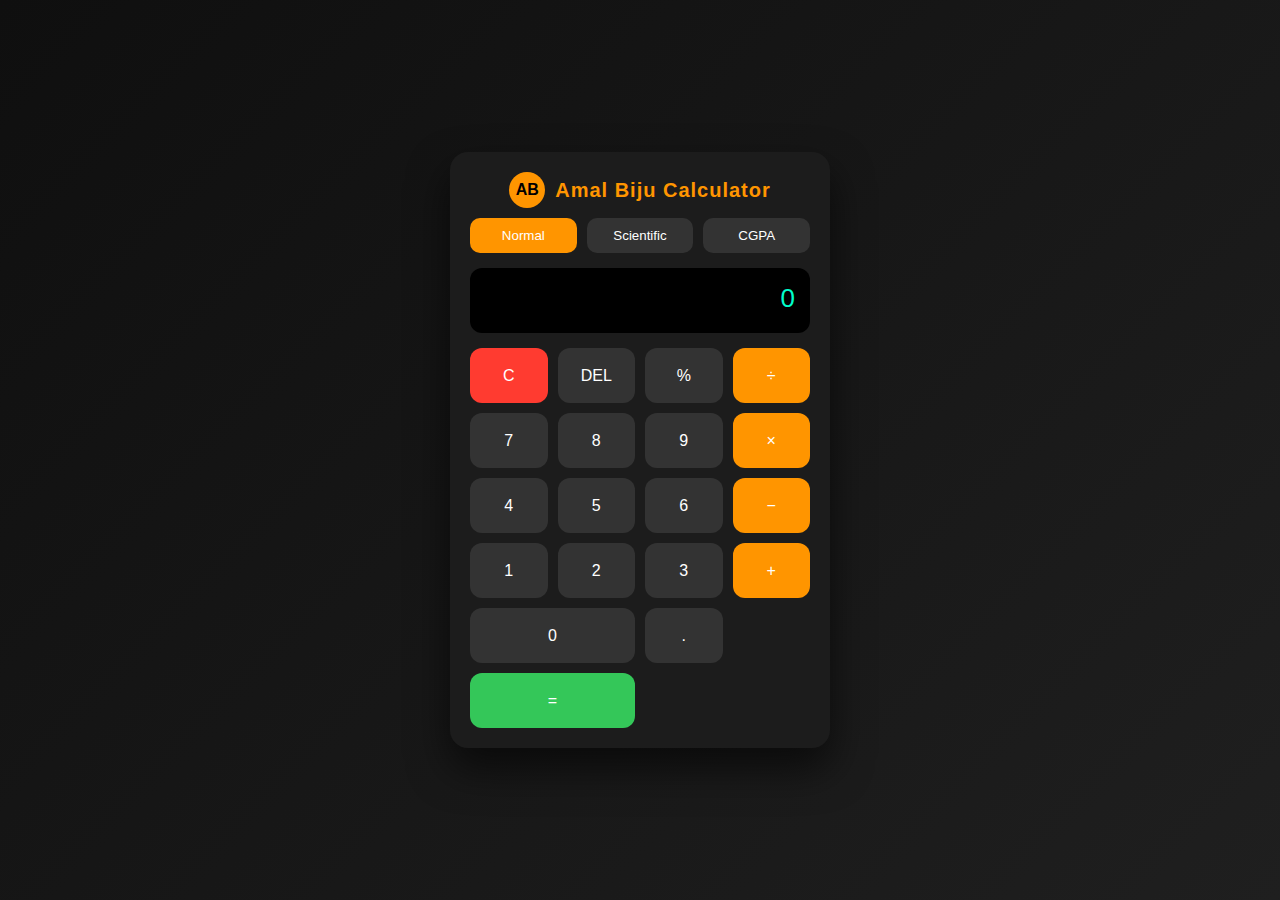
<file: calculator.html>
<!DOCTYPE html>
<html lang="en">
<head>
  <meta charset="UTF-8" />
  <meta name="viewport" content="width=device-width, initial-scale=1.0" />
  <title>Calculator</title>
  <style>
    * { box-sizing: border-box; font-family: Arial, Helvetica, sans-serif; }

    body {
      margin: 0;
      min-height: 100vh;
      display: flex;
      align-items: center;
      justify-content: center;
      background: linear-gradient(135deg, #0f0f0f, #1f1f1f);
      color: #fff;
    }

    .container {
      width: 380px;
      background: #1c1c1c;
      border-radius: 18px;
      padding: 20px;
      box-shadow: 0 20px 40px rgba(0,0,0,0.6);
    }

    .header {
      display: flex;
      align-items: center;
      justify-content: center;
      gap: 10px;
      margin-bottom: 10px;
    }

    .logo {
      width: 36px;
      height: 36px;
      border-radius: 50%;
      background: #ff9500;
      color: #000;
      display: flex;
      align-items: center;
      justify-content: center;
      font-weight: bold;
    }

    .title {
      margin: 0;
      font-size: 20px;
      font-weight: bold;
      color: #ff9500;
      letter-spacing: 1px;
    }

    .mode-select {
      display: flex;
      gap: 10px;
      margin-bottom: 15px;
    }

    .mode-select button {
      flex: 1;
      padding: 10px;
      border: none;
      border-radius: 10px;
      background: #333;
      color: #fff;
      cursor: pointer;
    }

    .mode-select button.active {
      background: #ff9500;
    }

    .display {
      width: 100%;
      height: 65px;
      background: #000;
      color: #00ffcc;
      font-size: 26px;
      text-align: right;
      padding: 15px;
      border-radius: 12px;
      margin-bottom: 15px;
      overflow-x: auto;
    }

    .buttons {
      display: grid;
      gap: 10px;
    }

    .normal { grid-template-columns: repeat(4, 1fr); }
    .scientific { grid-template-columns: repeat(5, 1fr); }

    button.calc-btn {
      height: 55px;
      font-size: 16px;
      border: none;
      border-radius: 12px;
      cursor: pointer;
      background: #333;
      color: #fff;
    }

    button.operator { background: #ff9500; }
    button.clear { background: #ff3b30; }
    button.equal { background: #34c759; grid-column: span 2; }

    .hidden { display: none; }
  </style>
</head>
<body>
  <div class="container">
    <div class="header">
      <div class="logo">AB</div>
      <h2 class="title">Amal Biju Calculator</h2>
    </div>

    <div class="mode-select">
  <button id="normalBtn" class="active" onclick="setMode('normal')">Normal</button>
  <button id="sciBtn" onclick="setMode('scientific')">Scientific</button>
  <button id="cgpaBtn" onclick="setMode('cgpa')">CGPA</button>
</div>


    <div id="display" class="display">0</div>

    <div id="normalCalc" class="buttons normal">
      <button class="calc-btn clear" onclick="clearDisplay()">C</button>
      <button class="calc-btn" onclick="deleteLast()">DEL</button>
      <button class="calc-btn" onclick="append('%')">%</button>
      <button class="calc-btn operator" onclick="append('/')">÷</button>

      <button class="calc-btn" onclick="append('7')">7</button>
      <button class="calc-btn" onclick="append('8')">8</button>
      <button class="calc-btn" onclick="append('9')">9</button>
      <button class="calc-btn operator" onclick="append('*')">×</button>

      <button class="calc-btn" onclick="append('4')">4</button>
      <button class="calc-btn" onclick="append('5')">5</button>
      <button class="calc-btn" onclick="append('6')">6</button>
      <button class="calc-btn operator" onclick="append('-')">−</button>

      <button class="calc-btn" onclick="append('1')">1</button>
      <button class="calc-btn" onclick="append('2')">2</button>
      <button class="calc-btn" onclick="append('3')">3</button>
      <button class="calc-btn operator" onclick="append('+')">+</button>

      <button class="calc-btn" style="grid-column: span 2;" onclick="append('0')">0</button>
      <button class="calc-btn" onclick="append('.')">.</button>
      <button class="calc-btn equal" onclick="calculate()">=</button>
    </div>

    <div id="sciCalc" class="buttons scientific hidden">
      <button class="calc-btn clear" onclick="clearDisplay()">C</button>
      <button class="calc-btn" onclick="deleteLast()">DEL</button>
      <button class="calc-btn" onclick="append('Math.PI')">π</button>
      <button class="calc-btn" onclick="append('Math.E')">e</button>
      <button class="calc-btn operator" onclick="append('/')">÷</button>

      <button class="calc-btn" onclick="append('Math.sin(')">sin</button>
      <button class="calc-btn" onclick="append('Math.cos(')">cos</button>
      <button class="calc-btn" onclick="append('Math.tan(')">tan</button>
      <button class="calc-btn" onclick="append('Math.log10(')">log</button>
      <button class="calc-btn operator" onclick="append('*')">×</button>

      <button class="calc-btn" onclick="append('Math.sqrt(')">√</button>
      <button class="calc-btn" onclick="append('Math.pow(')">xʸ</button>
      <button class="calc-btn" onclick="append('(')">(</button>
      <button class="calc-btn" onclick="append(')')">)</button>
      <button class="calc-btn operator" onclick="append('-')">−</button>

      <button class="calc-btn" onclick="append('7')">7</button>
      <button class="calc-btn" onclick="append('8')">8</button>
      <button class="calc-btn" onclick="append('9')">9</button>
      <button class="calc-btn" onclick="append('%')">%</button>
      <button class="calc-btn operator" onclick="append('+')">+</button>

      <button class="calc-btn" onclick="append('4')">4</button>
      <button class="calc-btn" onclick="append('5')">5</button>
      <button class="calc-btn" onclick="append('6')">6</button>
      <button class="calc-btn" style="grid-column: span 2;" onclick="append('0')">0</button>
      
      <button class="calc-btn" onclick="append('1')">1</button>
      <button class="calc-btn" onclick="append('2')">2</button>
      <button class="calc-btn" onclick="append('3')">3</button>

      <button class="calc-btn equal" onclick="calculate()">=</button>
    </div>
<div id="cgpaCalc" class="hidden">

  <h3 style="text-align:center;color:#ff9500;">CGPA Calculator</h3>

  <div id="subjects"></div>

  <button class="calc-btn operator" onclick="addSubject()">Add Subject</button>
  <button class="calc-btn equal" onclick="calculateCGPA()">Calculate</button>

  <div id="cgpaResult" style="text-align:center;margin-top:10px;"></div>

</div>

  </div>

  <script>
    const display = document.getElementById('display');
    const normalCalc = document.getElementById('normalCalc');
    const sciCalc = document.getElementById('sciCalc');
    const normalBtn = document.getElementById('normalBtn');
    const sciBtn = document.getElementById('sciBtn');

    const cgpaCalc = document.getElementById('cgpaCalc');
    const cgpaBtn = document.getElementById('cgpaBtn');

function setMode(mode) {
  clearDisplay();

  normalCalc.classList.add('hidden');
  sciCalc.classList.add('hidden');
  cgpaCalc.classList.add('hidden');

  normalBtn.classList.remove('active');
  sciBtn.classList.remove('active');
  cgpaBtn.classList.remove('active');

  if (mode === 'normal') {
    normalCalc.classList.remove('hidden');
    normalBtn.classList.add('active');
  } else if (mode === 'scientific') {
    sciCalc.classList.remove('hidden');
    sciBtn.classList.add('active');
  } else if (mode === 'cgpa') {
    cgpaCalc.classList.remove('hidden');
    cgpaBtn.classList.add('active');
  }
}


    function append(value) {
      if (display.innerText === '0') display.innerText = value;
      else display.innerText += value;
    }

    function clearDisplay() {
      display.innerText = '0';
    }

    function deleteLast() {
      display.innerText = display.innerText.slice(0, -1);
      if (display.innerText === '') display.innerText = '0';
    }

    function calculate() {
      try {
        let expr = display.innerText.replace(/÷/g, '/').replace(/×/g, '*');
        const open = (expr.match(/\(/g) || []).length;
        const close = (expr.match(/\)/g) || []).length;
        expr += ')'.repeat(Math.max(0, open - close));
        display.innerText = eval(expr);
      } catch (e) {
        display.innerText = 'Error';
      }
    }

    document.addEventListener('keydown', (e) => {
      const k = e.key;
      if (/^[0-9]$/.test(k)) append(k);
      else if (k === '.') append('.');
      else if (['+','-','*','/','%','(',')'].includes(k)) append(k);
      else if (k === 'Enter' || k === '=') { e.preventDefault(); calculate(); }
      else if (k === 'Backspace') deleteLast();
      else if (k === 'Escape') clearDisplay();
    });

let subjectCount = 0;

function addSubject() {
  subjectCount++;
  const div = document.createElement("div");
  div.innerHTML = `
    <input type="number" placeholder="Credit" id="c${subjectCount}" style="width:45%">
    <select id="g${subjectCount}" style="width:50%">
      <option value="10">O</option>
      <option value="9">A+</option>
      <option value="8">A</option>
      <option value="7">B+</option>
      <option value="6">B</option>
      <option value="5">C</option>
      <option value="0">F</option>
    </select>
  `;
  document.getElementById("subjects").appendChild(div);
}

function calculateCGPA() {
  let totalCredits = 0;
  let totalPoints = 0;

  for (let i = 1; i <= subjectCount; i++) {
    const c = Number(document.getElementById(`c${i}`).value);
    const g = Number(document.getElementById(`g${i}`).value);
    if (!c) continue;

    totalCredits += c;
    totalPoints += c * g;
  }

  if (totalCredits === 0) return;

  const cgpa = (totalPoints / totalCredits).toFixed(2);
  const percent = (cgpa * 9.5).toFixed(2);

  document.getElementById("cgpaResult").innerHTML =
    `CGPA: <b>${cgpa}</b><br>Percentage: <b>${percent}%</b>`;
}



  </script>
</body>
</html>
</file>
